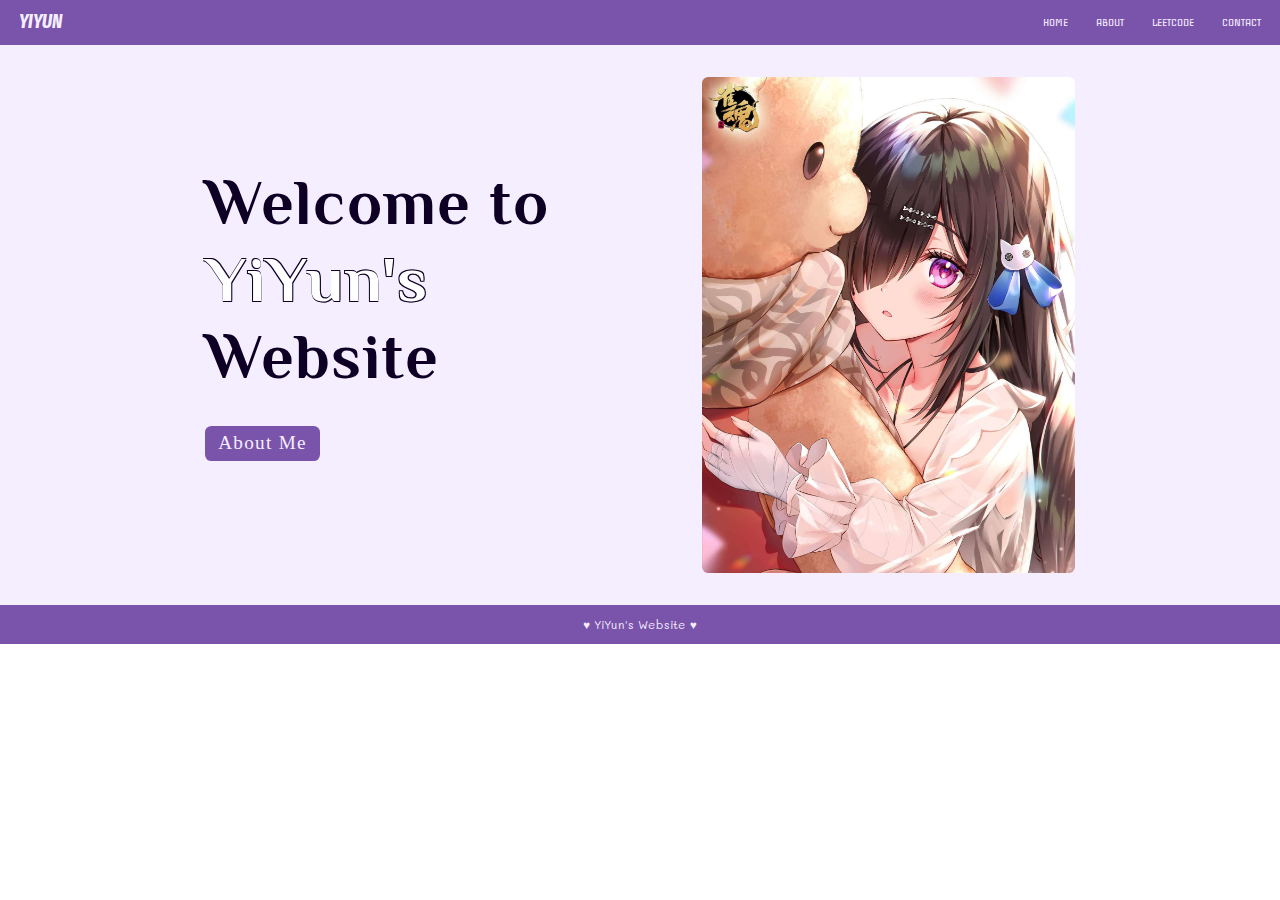
<file: index.html>
<!DOCTYPE html>
<html lang="en">

<head>
    <meta charset="UTF-8">
    <meta name="viewport" content="width=device-width, initial-scale=1.0">
    <title>YiYun</title>
    <link rel="stylesheet" href="css/normalize.css">
    <link rel="stylesheet" href="css/common_style.css">
    <link rel="stylesheet" href="css/index_style.css">
    <script src="js/web.js"></script>
</head>

<body>
    <audio id="myAudio">
        <source src="music/pon.mp3" type="audio/mp3">
    </audio>
    <header id="top">
        <div class="header-content wrapper-content">
            <h1 class="logo">YIYUN</h1>
            <nav class="header-nav">
                <a href="index.html#top" class="link__text">HOME</a>
                <a href="about.html#top" class="link__text">ABOUT</a>
                <a href="leetcode.html#top" class="link__text">LEETCODE</a>
                <a href="" class="link__text">CONTACT</a>
            </nav>
        </div>
    </header>

    <main>
        <section class="section-welcome">
            <div class="welcome-content wrapper-content">
                <div class="welcome-text">
                    <h2 class="welcome__title section__title">Welcome to<br><span>YiYun's</span><br>Website</h2><br>
                    <a href="about.html#top" class="welcome__link-button link-button">About Me</a>
                </div>
                <img class="welcome__main-img" src="images/test.jpg" alt="">
            </div>
        </section>
    </main>

    <footer class="wrapper-content">
        <p>&hearts; YiYun's Website &hearts;</p>
    </footer>
</body>

</html>
</file>
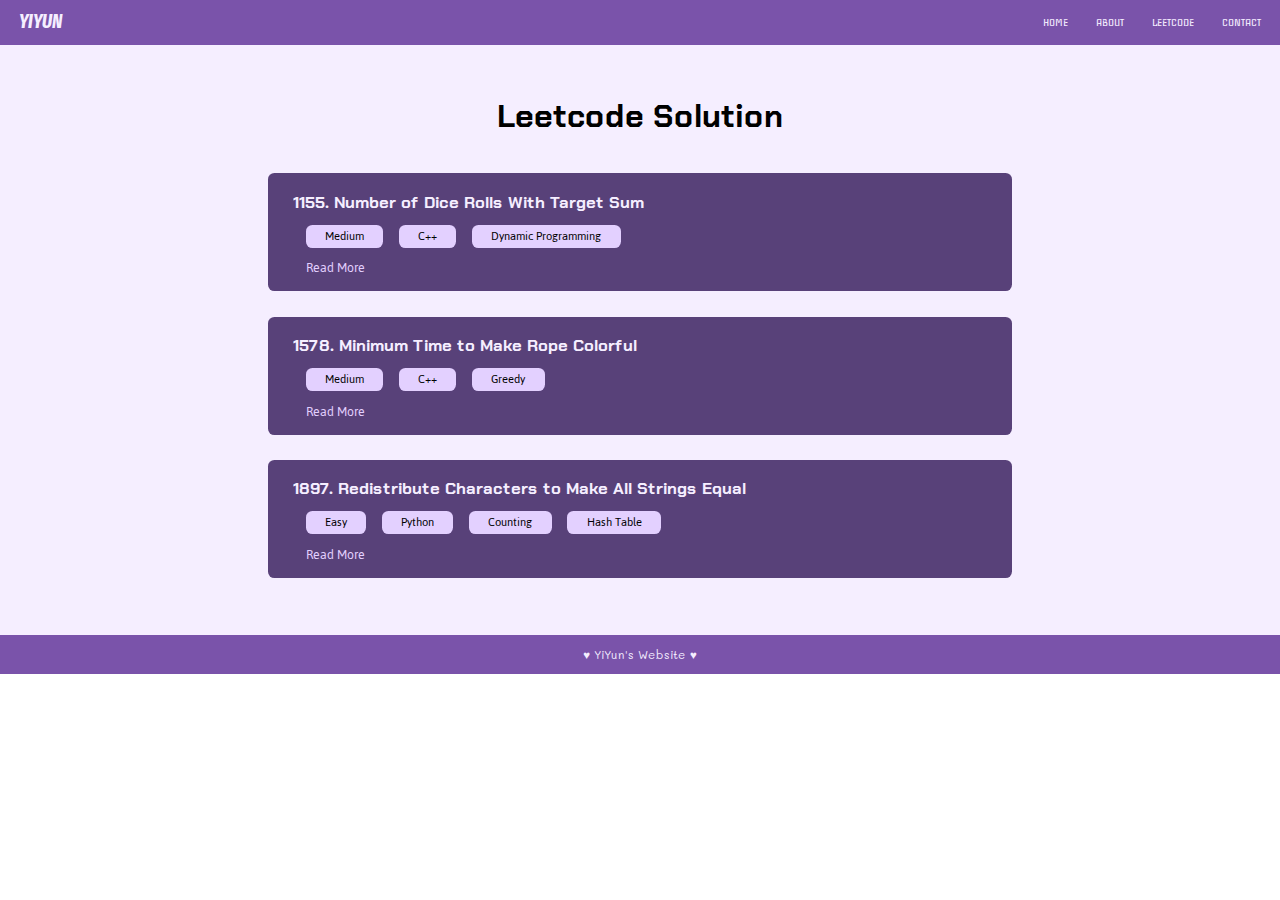
<file: leetcode.html>
<!DOCTYPE html>
<html lang="en">

<head>
    <meta charset="UTF-8">
    <meta name="viewport" content="width=device-width, initial-scale=1.0">
    <title>YiYun</title>
    <link rel="stylesheet" href="css/normalize.css">
    <link rel="stylesheet" href="css/common_style.css">
    <link rel="stylesheet" href="css/leetcode_style.css">
    <script src="js/web.js"></script>
</head>

<body>
    <audio id="myAudio">
        <source src="music/pon.mp3" type="audio/mp3">
    </audio>
    <header id="top">
        <div class="header-content wrapper-content">
            <h1 class="logo">YIYUN</h1>
            <nav class="header-nav">
                <a href="index.html#top" class="link__text">HOME</a>
                <a href="about.html#top" class="link__text">ABOUT</a>
                <a href="leetcode.html#top" class="link__text">LEETCODE</a>
                <a href="" class="link__text">CONTACT</a>
            </nav>
        </div>
    </header>

    <main>
        <section class="section-leetcode">
            <div class="leetcode-content wrapper-content">
                <h1 class="leetcode-title">Leetcode Solution</h1>
                <div class="wrapper-leetcode-box">
                    <div class="leetcode-box">
                        <p class="leetcode-text">1155. Number of Dice Rolls With Target Sum</p>
                        <div class="wrapper-leetcode-tag">
                            <p class="leetcode-tag">Medium</p>
                            <p class="leetcode-tag">C++</p>
                            <p class="leetcode-tag">Dynamic Programming</p>
                        </div>
                        <a href="leetcode_1155.html#top" class="read-more">Read More</a>
                    </div>
                </div>

                <div class="wrapper-leetcode-box">
                    <div class="leetcode-box">
                        <p class="leetcode-text">1578. Minimum Time to Make Rope Colorful</p>
                        <div class="wrapper-leetcode-tag">
                            <p class="leetcode-tag">Medium</p>
                            <p class="leetcode-tag">C++</p>
                            <p class="leetcode-tag">Greedy</p>
                        </div>
                        <a href="leetcode_1578.html#top" class="read-more">Read More</a>
                    </div>
                </div>

                <div class="wrapper-leetcode-box">
                    <div class="leetcode-box">
                        <p class="leetcode-text">1897. Redistribute Characters to Make All Strings Equal</p>
                        <div class="wrapper-leetcode-tag">
                            <p class="leetcode-tag">Easy</p>
                            <p class="leetcode-tag">Python</p>
                            <p class="leetcode-tag">Counting</p>
                            <p class="leetcode-tag">Hash Table</p>
                        </div>
                        <a href="leetcode_1897.html#top" class="read-more">Read More</a>
                    </div>
                </div>
            </div>
        </section>
    </main>

    <footer class="wrapper-content">
        <p>&hearts; YiYun's Website &hearts;</p>
    </footer>
</body>

</html>
</file>
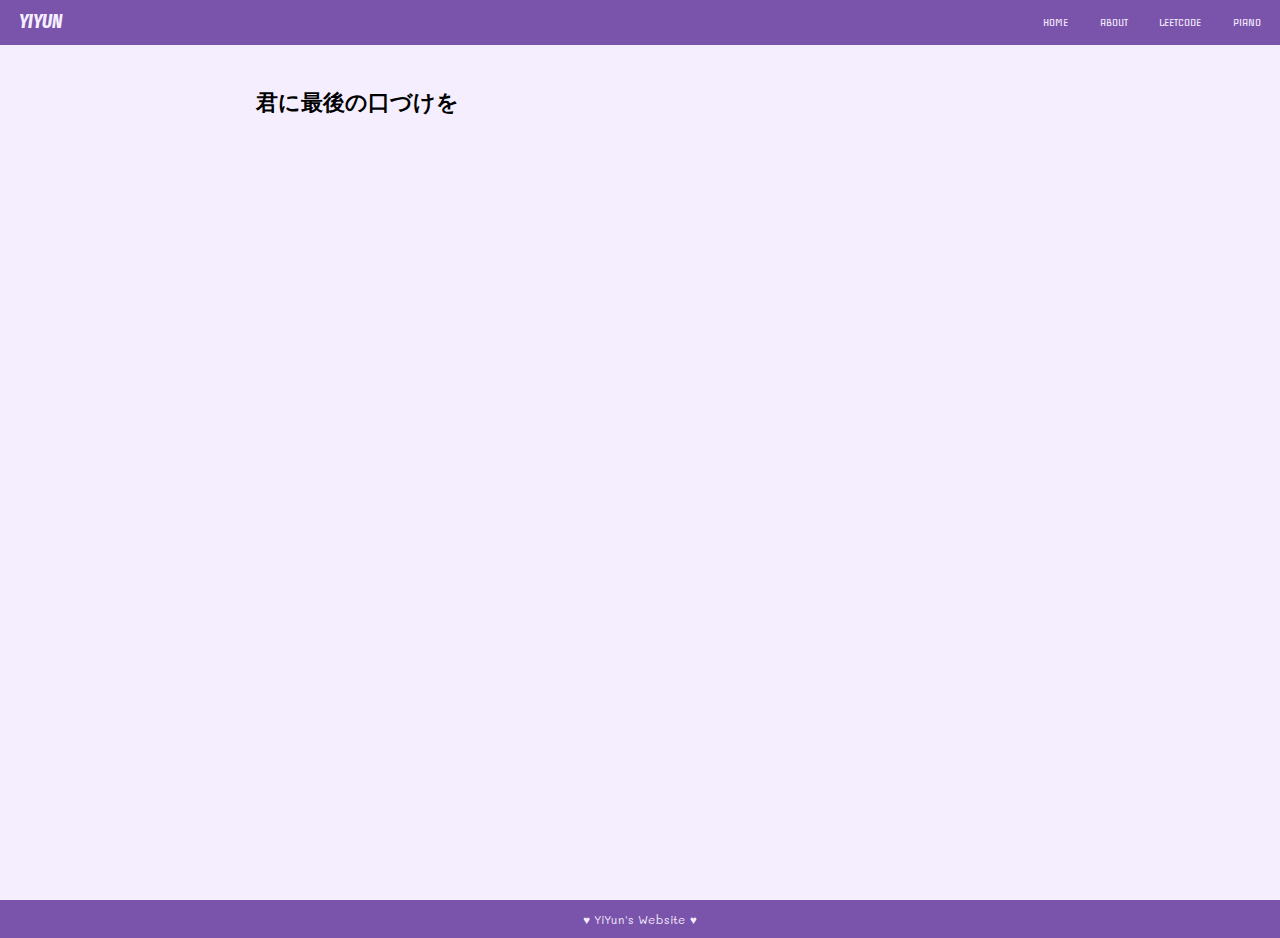
<file: piano.html>
<!DOCTYPE html>
<html lang="en">

<head>
    <meta charset="UTF-8">
    <meta name="viewport" content="width=device-width, initial-scale=1.0">
    <title>YiYun</title>
    <link rel="stylesheet" href="css/normalize.css">
    <link rel="stylesheet" href="css/common_style.css">
    <link rel="stylesheet" href="css/piano_style.css">
    <link rel="icon" href="images/logo.ico" type="image/x-icon">
    <script src="js/web.js"></script>
</head>

<body>
    <header id="top">
        <div class="header-content wrapper-content">
            <h1 class="logo">YIYUN</h1>
            <nav class="header-nav">
                <a href="index.html#top" class="link__text">HOME</a>
                <a href="about.html#top" class="link__text">ABOUT</a>
                <a href="leetcode.html#top" class="link__text">LEETCODE</a>
                <a href="piano.html#top" class="link__text">PIANO</a>
            </nav>
        </div>
    </header>

    <main>
        <section class="section-piano">
            <div class="piano-content wrapper-content content-height">
                <div class="wrapper-piano-video">
                    <h1 class="video-title">君に最後の口づけを</h1>
                    <iframe class="piano-video" src="https://www.youtube.com/embed/4i-jfTJDzOs?si=ZbndxHRaODK3CGxT"
                        title="YouTube video player" frameborder="0"
                        allow="accelerometer; autoplay; clipboard-write; encrypted-media; gyroscope; picture-in-picture; web-share"
                        referrerpolicy="strict-origin-when-cross-origin" allowfullscreen></iframe>
                </div>
            </div>
        </section>
    </main>

    <footer class="wrapper-content">
        <p>&hearts; YiYun's Website &hearts;</p>
    </footer>
</body>

</html>
</file>
<file: css/common_style.css>
@import url("https://fonts.googleapis.com/css2?family=Noto+Sans+TC:wght@400;500;700&family=Fira+Sans+Extra+Condensed:ital,wght@1,700&family=Philosopher:wght@700&display=swap");

/*Iceberg*/
@import url('https://fonts.googleapis.com/css2?family=Iceberg&display=swap');

/* Mali */
@import url('https://fonts.googleapis.com/css2?family=Iceberg&family=Mali:ital,wght@0,200;0,300;0,400;0,500;0,600;0,700;1,200;1,300;1,400;1,500;1,600;1,700&display=swap');

/* Noto Sans JP (日文)*/
@import url('https://fonts.googleapis.com/css2?family=IBM+Plex+Sans+JP&family=Iceberg&family=Mali:ital,wght@0,200;0,300;0,400;0,500;0,600;0,700;1,200;1,300;1,400;1,500;1,600;1,700&family=Noto+Sans+JP:wght@100..900&family=Tsukimi+Rounded&display=swap');

/* Chakra Petch */
@import url('https://fonts.googleapis.com/css2?family=Chakra+Petch:ital,wght@0,300;0,400;0,500;0,600;0,700;1,300;1,400;1,500;1,600;1,700&family=IBM+Plex+Sans+JP&family=Iceberg&family=Mali:ital,wght@0,200;0,300;0,400;0,500;0,600;0,700;1,200;1,300;1,400;1,500;1,600;1,700&family=Noto+Sans+JP:wght@100..900&family=Tsukimi+Rounded&display=swap');

/* Jaldi */
@import url('https://fonts.googleapis.com/css2?family=Chakra+Petch:ital,wght@0,300;0,400;0,500;0,600;0,700;1,300;1,400;1,500;1,600;1,700&family=IBM+Plex+Sans+JP&family=Iceberg&family=Jaldi:wght@400;700&family=Mali:ital,wght@0,200;0,300;0,400;0,500;0,600;0,700;1,200;1,300;1,400;1,500;1,600;1,700&family=Noto+Sans+JP:wght@100..900&family=Overlock:ital,wght@0,400;0,700;0,900;1,400;1,700;1,900&family=Tsukimi+Rounded&display=swap');

/* 重置樣式 */
* {
    margin: 0;
    padding: 0;
    box-sizing: border-box;
}

a {
    text-decoration: none;
    color: #000;
}

.wrapper-content {
    box-sizing: border-box;
    width: 100%;
}

.header-content {
    background-color: #7a53aa;
    height: 3.5vw;
    padding-left: 1.5vw;
    padding-right: 1.5vw;
    display: flex;
    justify-content: space-between;
    align-items: center;
    position: fixed;
}

.logo {
    font-family: "Fira Sans Extra Condensed";
    font-size: 1.5vw;
    color: #f5eeff;
    font-style: italic;
}

.header-nav {
    width: 17vw;
    display: flex;
    justify-content: space-between;
}

.content-height {
    min-height: 100vh;
}

.link__text {
    font-family: "Iceberg";
    font-size: 0.8vw;
    transition: all 0.2s;
    color: #f5eeff;
}

.link__text:hover {
    color: #A5FFE5;
    -webkit-animation: discolor 5s linear infinite;
    animation: discolor 5s linear infinite;
}

footer {
    font-family: "Mali";
    font-size: 0.9vw;
    background-color: #7a53aa;
    color: #f5eeff;
    text-align: center;
    height: 3vw;
    padding: 1vw;
}

@keyframes discolor {

    0%,
    100% {
        filter: hue-rotate(0);
    }

    50% {
        filter: hue-rotate(180deg);
    }
}

/* .trail {
    position: absolute;
    width: 20px;
    height: 20px;
    background-color: rgb(168, 136, 255);
    border-radius: 50%;
} */
</file>
<file: css/index_style.css>
@import url("https://fonts.googleapis.com/css2?family=Noto+Sans+TC:wght@400;500;700&family=Fira+Sans+Extra+Condensed:ital,wght@1,700&family=Philosopher:wght@700&display=swap");

.welcome-content {
    background-color: #f5eeff;
    display: flex;
    justify-content: center;
    align-items: center;
    padding-top: 6vw;
    padding-bottom: 2.5vw;
    padding-left: 1.5vw;
    padding-right: 1.5vw;
}

.welcome-text {
    width: 40%;
}

.welcome__main-img {
    width: 30%;
    border-radius: 0.5vw;
}

.section__title {
    font-family: "Philosopher";
    font-weight: bold;
    color: #0e0025;
    letter-spacing: 0.1vw;
    line-height: 1.2;
}

.welcome__title {
    font-size: 5vw;
    margin-bottom: 1vw;
}

.welcome__title>span {
    color: white;
    text-shadow: -0.06vw -0.06vw 0 #0e0025, 0.06vw -0.06vw 0 #0e0025, -0.06vw 0.06vw 0 #0e0025, 0.06vw 0.06vw 0 #0e0025;
}

.welcome__text {
    margin-bottom: 1.05vw;
}

.link-button {
    display: inline-block;
    background-color: #7a53aa;
    border-radius: 0.5vw;
    padding: 0.5vw 1vw;
    color: #f5eeff;
    letter-spacing: 0.1vw;
    font-size: 1.5vw;
    /* font-family: "Fira Sans Extra Condensed"; */
}

.welcome__link-button {
    margin-bottom: 2vw;
}

.link-button:hover {
    background-color: #9984fd;
    -webkit-animation: discolor 5s linear infinite;
    animation: discolor 5s linear infinite;
}
</file>
<file: css/leetcode_style.css>
.leetcode-content {
    background-color: #f5eeff;
    display: flex;
    /* justify-content: center; */
    align-items: center;
    flex-direction: column;
    padding-top: 6vw;
    padding-bottom: 2.5vw;
    padding-left: 1.5vw;
    padding-right: 1.5vw;
}

.leetcode-title {
    color: #000000;
    font-family: "Chakra Petch";
    font-size: 2.5vw;
    margin-bottom: 3vw;
}

.wrapper-leetcode-part {
    width: 60%;
    margin-bottom: 3vw;
}

.wrapper-leetcode-box {
    width: 60%;
    flex-direction: column;
}

.leetcode-box {
    width: 100%;
    height: 9.2vw;
    background-color: #584179;
    border-radius: 0.5vw;
    display: flex;
    flex-direction: column;
    justify-content: left;
    align-items: top;
    padding-top: 1.5vw;
    padding-left: 2vw;
    margin-bottom: 2vw;
}

.leetcode-text {
    font-family: "Chakra Petch";
    font-size: 1.3vw;
    color: #f5eeff;
    font-weight: bold;
}

.wrapper-leetcode-tag {
    font-family: "Jaldi";
    margin-left: 1vw;
    margin-top: 1vw;
}

.leetcode-tag {
    /* width: 10.5vw; */
    height: 1.8vw;
    background-color: #e3d0ff;
    border-radius: 0.5vw;
    padding-left: 1.5vw;
    padding-right: 1.5vw;
    margin-right: 1vw;
    font-size: 1vw;
    text-align: center;
    display: inline-block;
    line-height: 1.8vw;
}

.read-more {
    font-family: "Jaldi";
    width: 5vw;
    color: #e3d0ff;
    margin-left: 1vw;
    margin-top: 1vw;
    font-size: 1.1vw;
}

.read-more:hover {
    color: #e3d0ff;
    -webkit-animation: discolor 5s linear infinite;
    animation: discolor 5s linear infinite;
}
</file>
<file: css/piano_style.css>
.piano-content {
    background-color: #f5eeff;
    display: flex;
    /* justify-content: center; */
    align-items: center;
    flex-direction: column;
    padding-top: 6vw;
    padding-bottom: 2.5vw;
    padding-left: 1.5vw;
    padding-right: 1.5vw;
}

.video-title {
    font-size: 1.7vw;
    color: #000000;
}

.piano-video {
    width: 60vw;
    height: 33.75vw;
}
</file>
